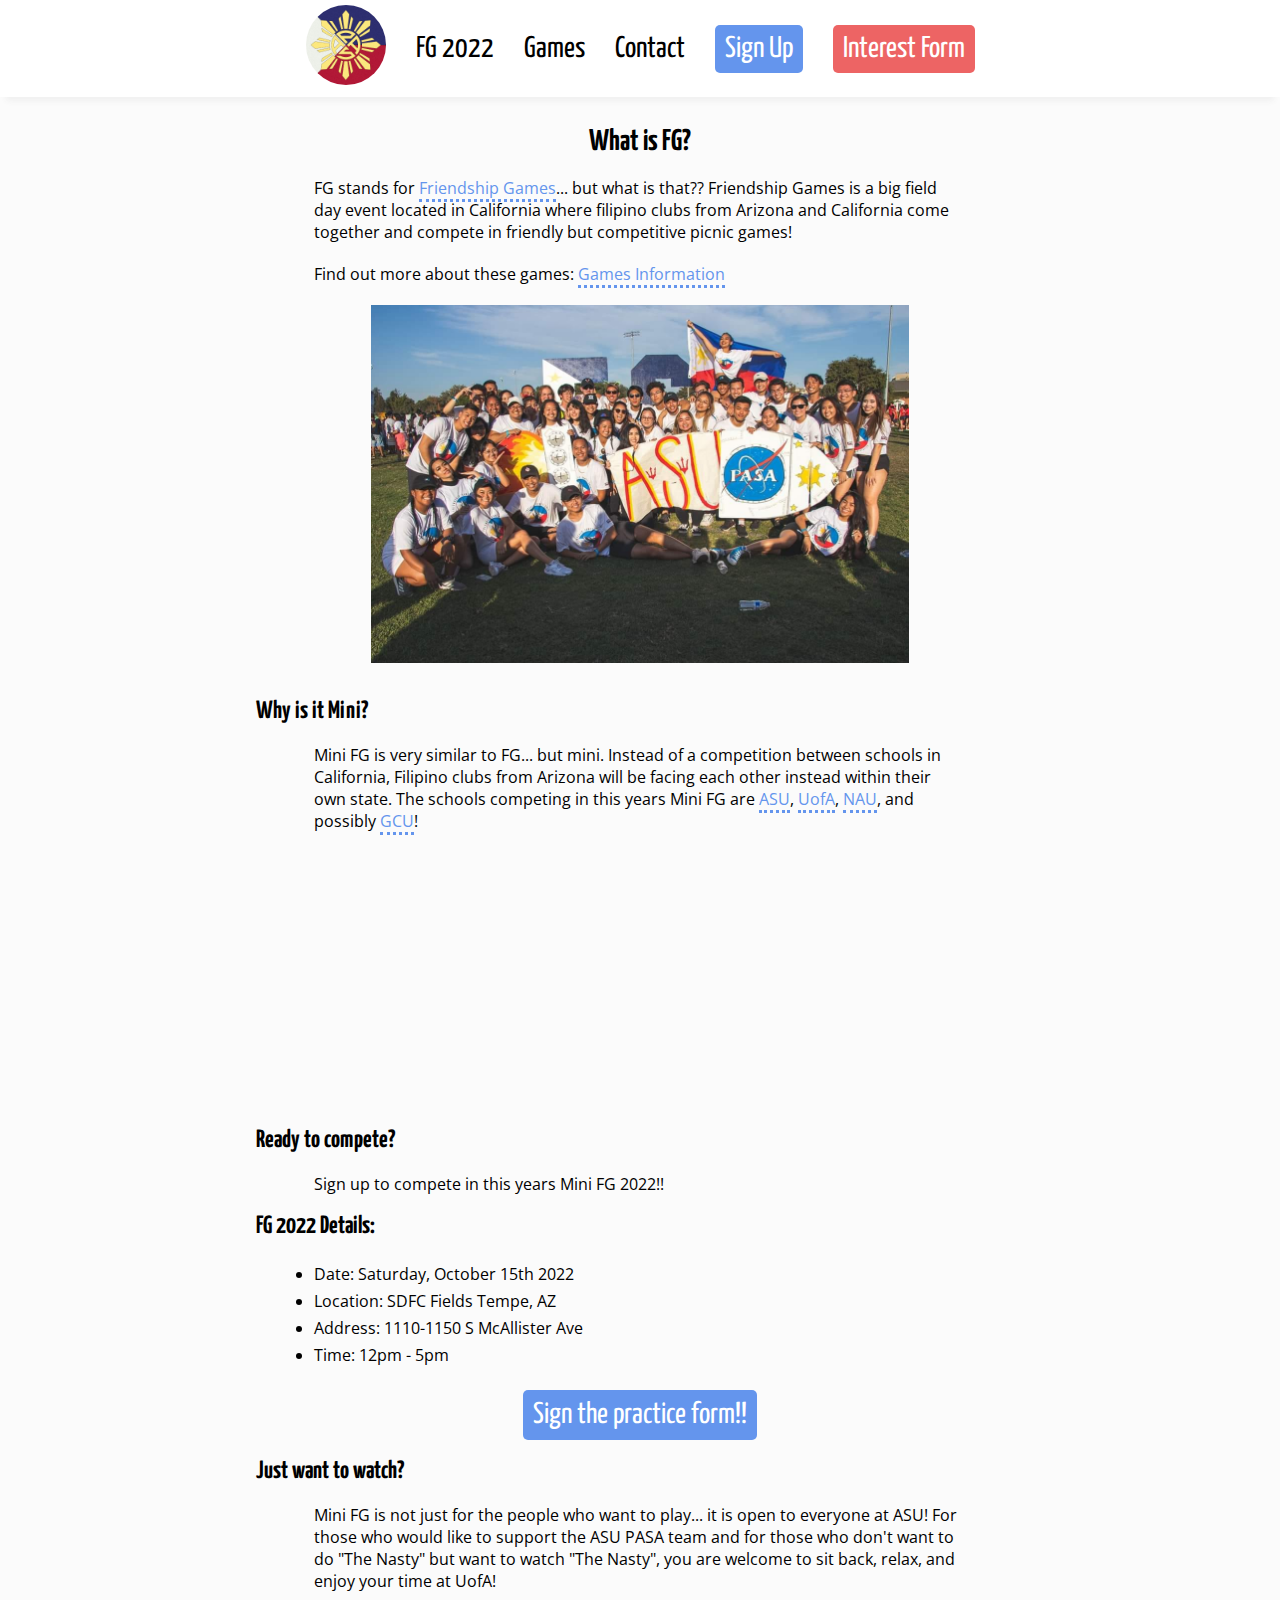
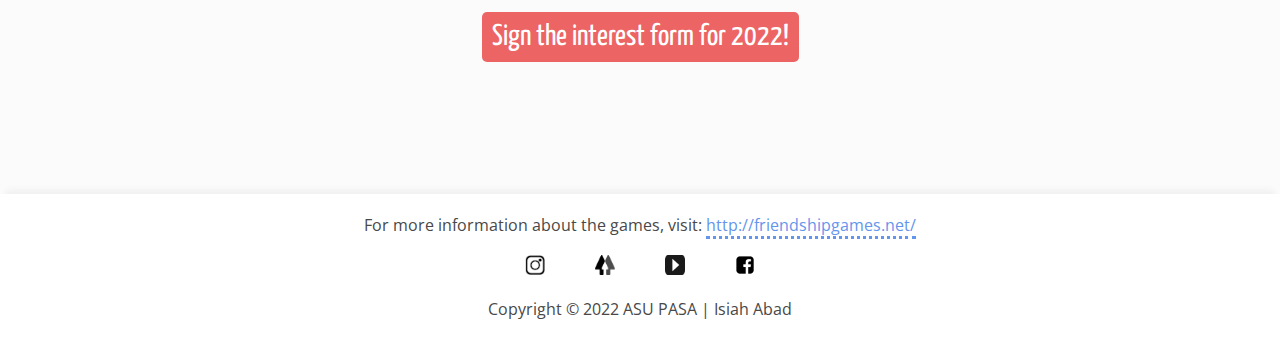
<file: index.html>
<!DOCTYPE html>
<html lang="en">
<head>
    <meta charset="UTF-8">
    <meta http-equiv="X-UA-Compatible" content="IE=edge">
    <meta name="viewport" content="width=device-width, initial-scale=1.0">
    <title>Friendship Games 2022 | ASU PASA</title>
    <link rel="shortcut icon" href="images/PASA_logo.jpg" type="image/x-icon">
    <link rel="stylesheet" href="styles.css">
    <link rel="stylesheet" href="https://fonts.googleapis.com/css?family=Yanone+Kaffeesatz|Open+Sans">
</head>
<body>

    <div id="main-body-container">
        <nav id="nav-bar">
            <div class="nav-row">
                <div class="nav-logo">
                    <a href="index.html" id="main-logo"><img src="images/PASA_logo.jpg" alt="ASU PASA" id="nav-logo"></a>
                </div>
                <div id="hamburger-menu-container">
                    <div class="hamburger-container">
                        <span class="line left-slant"></span>
                        <span class="line middle"></span>
                        <span class="line right-slant"></span>
                    </div>
                </div>
            </div>
            <div id="nav-links" class="close">
                <ul>
                    <li><a href="index.html">FG 2022</a></li>
                    <li><a href="gamesInfo.html">Games</a></li>
                    <li><a href="contact.html">Contact</a></li>
                    <li><a class="signUp-button" target="_blank" href="https://forms.gle/k8NQMVQLHvkqhZrT9">Sign Up</a></li>
                    <li><a href="https://forms.gle/RQXgFizw3iCf7S4EA" class="signUp-button interest-form" target="_blank">Interest Form</a></li> 
                </ul>
            </div>
        
        </nav>
        <div class="main-container">
            <section>
                <h1>What is FG? </h1>
                <p>FG stands for <a href="http://friendshipgames.net/" class="page-links" target="_blank">Friendship Games</a>... but what is that?? Friendship Games is a big field day event located in California where filipino clubs from Arizona and California come together and compete in friendly but competitive picnic games!</p>
        
        
                <p>Find out more about these games: <a href="gamesInfo.html" target="_blank" class="page-links">Games Information</a></p>
        
                <div class="section-image-container">
                    <img src="images/friendshipGames_Summer2019.jpg" alt="ASU PASA Friendship Games 2019">
                </div>
            </section>
            <section>
                <h2>Why is it Mini?</h2>
                <p>Mini FG is very similar to FG... but mini. Instead of a competition between schools in California, Filipino clubs from Arizona will be facing each other instead within their own state. The schools competing in this years Mini FG are <a href="https://www.instagram.com/asu_pasa/?hl=en" class="page-links" target="_blank">ASU</a>, <a href="https://www.instagram.com/uafasa/?hl=en" class="page-links" target="_blank">UofA</a>, <a href="https://www.instagram.com/fasanau/?hl=en" class="page-links" target="_blank">NAU</a>, and possibly <a href="https://www.instagram.com/gcu_pasa/?hl=en" class="page-links" target="_blank">GCU</a>!</p>
                <div class="video-sections">
                    <div class="video-container"><iframe src="https://www.youtube.com/embed/1W9u6oOQThE" title="YouTube video player" frameborder="0" allow="accelerometer; autoplay; clipboard-write; encrypted-media; gyroscope; picture-in-picture" allowfullscreen></iframe></div>
                    <div class="video-container"><iframe src="https://www.youtube.com/embed/iFPdv0kzezE" title="YouTube video player" frameborder="0" allow="accelerometer; autoplay; clipboard-write; encrypted-media; gyroscope; picture-in-picture" allowfullscreen></iframe></div>
                </div>
            </section>
            <section>
                <h2>Ready to compete?</h2>
                <p>Sign up to compete in this years Mini FG 2022!</strong>!</p>
                <div id="date-time-info">
                    <h2>FG 2022 Details:</h2>
                    <div class="section-indent">
                        <ul class="info-list">
                            <li>Date: Saturday, October 15th 2022</li>
                            <li>Location: SDFC Fields Tempe, AZ</li>
                            <li>Address: 1110-1150 S McAllister Ave</li>
                            <li>Time: 12pm - 5pm</li>
                        </ul>
                        <div class="page-button">
                            <a class="signUp-button" target="_blank" href="https://forms.gle/k8NQMVQLHvkqhZrT9">Sign the practice form!!</a>
                        </div>
                    </div>
                    <h2>Just want to watch?</h2>
                    <p>Mini FG is not just for the people who want to play... it is open to everyone at ASU! For those who would like to support the ASU PASA team and for those who don't want to do "The Nasty" but want to watch "The Nasty", you are welcome to sit back, relax, and enjoy your time at UofA!</p>
                    <div class="page-button"><a href="https://docs.google.com/forms/d/1pidD64OcS0Bzf2bY14HlWFivsCvFKfWTnEAQwNEMLL0/edit" class="signUp-button interest-form" target="_blank">Sign the interest form for 2022!</a></div>
                </div>
            </section>
        
        </div>
        <footer>
                <span>For more information about the games, visit: <a href="http://friendshipgames.net/" class="page-links">http://friendshipgames.net/</a></span>
                <div class="footer-links-mainCont">
                    <div class="footer-links-cont">
                        <a href="https://www.instagram.com/asu_pasa/" target="_blank"><img src="images/insta2021logo.png" alt="PASA Instagram" class="footer-social-link"></a>
                    </div>
                    <div class="footer-links-cont">
                        <a href="https://linktr.ee/asupasa" target="_blank"><img src="images/linkTree2021logo.png" alt="PASA LinkTree" class="footer-social-link"></a>
                    </div>
                    <div class="footer-links-cont">
                        <a href="https://www.youtube.com/channel/UCqK_gOUUoIpHO4DYbhkXx4Q?app=desktop" target="_blank"><img src="images/yT2021logo2.png" alt="PASA Youtube" class="footer-social-link"></a>
                    </div>
                    <div class="footer-links-cont">
                        <a href="https://www.facebook.com/asupasa" target="_blank"><img src="images/fb2021logo2.png" alt="PASA Facebook" class="footer-social-link"></a>
                    </div>
                </div>
                <span>Copyright &copy 2022 ASU PASA | Isiah Abad</span>
            
        </footer>
    </div>
   

<script src="script.js"></script>
    
</body>
</html>
</file>
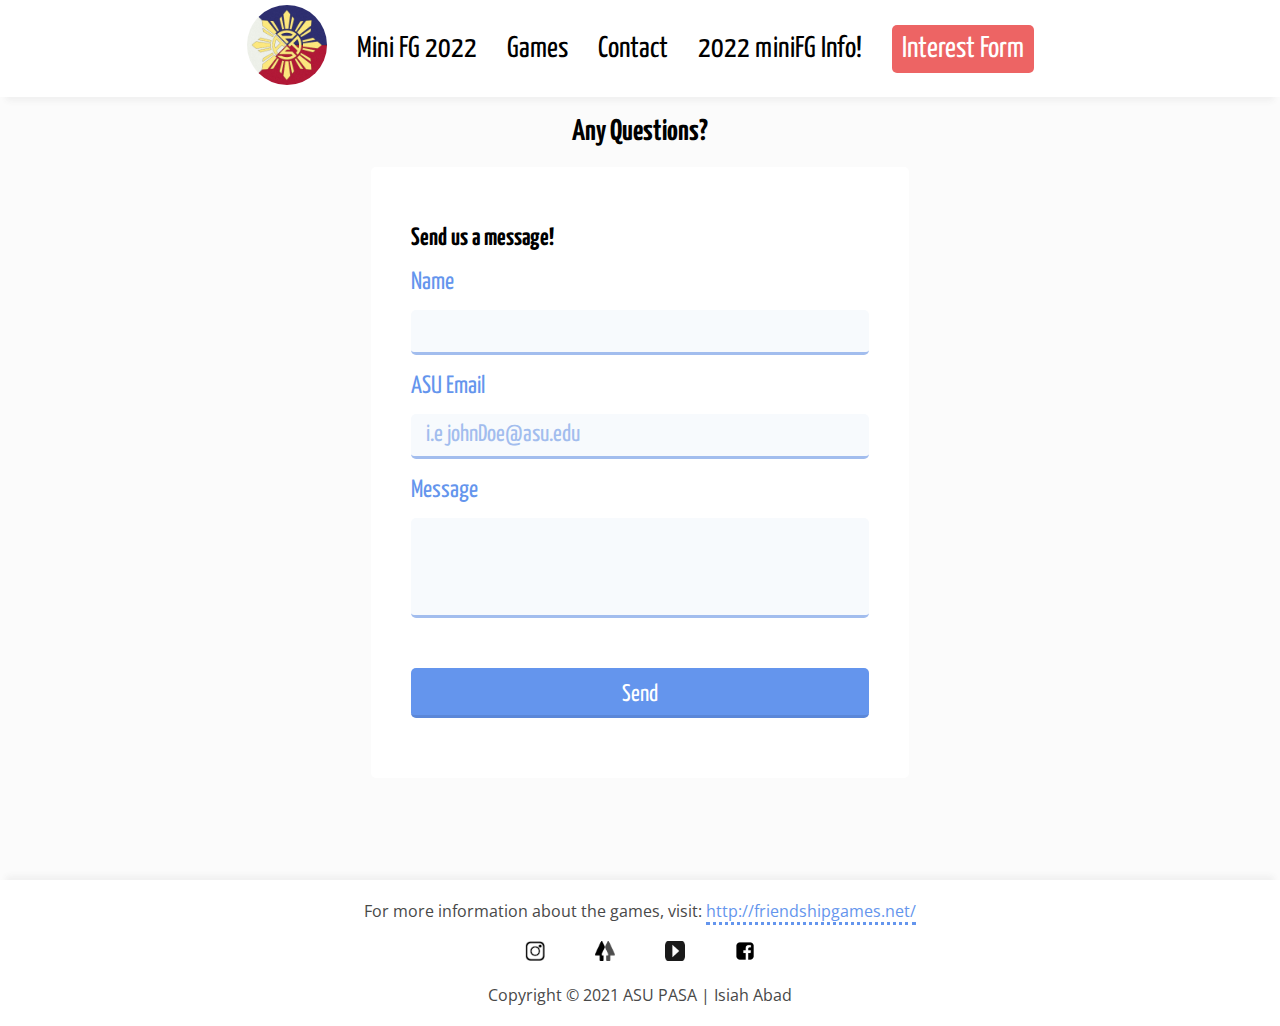
<file: contact.html>
<!DOCTYPE html>
<html lang="en">
<head>
    <meta charset="UTF-8">
    <meta http-equiv="X-UA-Compatible" content="IE=edge">
    <meta name="viewport" content="width=device-width, initial-scale=1.0">
    <title>Contact | ASU PASA</title>
    <link rel="shortcut icon" href="images/PASA_logo.jpg" type="image/x-icon">
    <link rel="stylesheet" href="styles.css">
    <link rel="stylesheet" href="https://fonts.googleapis.com/css?family=Yanone+Kaffeesatz|Open+Sans">
</head>
<body>

    <div id="main-body-container">
        <nav id="nav-bar">
            <div class="nav-row">
                <div class="nav-logo">
                    <a href="index.html" id="main-logo"><img src="images/PASA_logo.jpg" alt="ASU PASA" id="nav-logo"></a>
                </div>
                <div id="hamburger-menu-container">
                    <div class="hamburger-container">
                        <span class="line left-slant"></span>
                        <span class="line middle"></span>
                        <span class="line right-slant"></span>
                    </div>
                </div>
            </div>
            <div id="nav-links" class="close">
                <ul>
                    <li><a href="index.html">Mini FG 2022</a></li>
                    <li><a href="gamesInfo.html">Games</a></li>
                    <li><a href="contact.html">Contact</a></li>
                    <li><a class="miniFGInformation-Button" target="_blank" href="https://docs.google.com/document/d/1QZG8GNYidTl5jrrvCjqZVChCRbNWOkrlTkwhGho6GTE/edit?usp=sharing">2022 miniFG Info!</a></li>
                    <li><a href="https://docs.google.com/forms/d/1pidD64OcS0Bzf2bY14HlWFivsCvFKfWTnEAQwNEMLL0/edit" class="signUp-button interest-form" target="_blank">Interest Form</a></li> 
                </ul>
            </div>
        
        </nav>
        <div class="main-container">
            <h1>Any Questions?</h1>
            <div id="form-container">
                
                <form action="https://formsubmit.co/122fc8e959b98d5c298fea4d4703611c" method="POST" id="form">
                    <h2>Send us a message!</h2>

                    <input type="hidden" name="_captcha" value="false">
                    <input type="hidden" name="_next" value="https://iabad1.github.io/miniFG/user-contact-message.html">

                    <div class="input-container">
                        <label for="flName">Name</label>
                        <input type="text" name="name" id="name" required>
                    </div>
                    <div class="input-container">
                        <label for="email">ASU Email</label>
                        <input type="email" name="email" id="email" placeholder="i.e johnDoe@asu.edu" required>
                    </div>
                    <div class="input-container">
                        <label for="messageInput">Message</label>
                        <textarea name="messageInput" id="messageInput" rows="90" required></textarea>
                    </div>
                    <div class="input-container">
                        
                        <input type="submit" value="Send">
                    </div>
                </form>
            </div>
        </div>
        <footer>
            <span>For more information about the games, visit: <a href="http://friendshipgames.net/" class="page-links">http://friendshipgames.net/</a></span>
            <div class="footer-links-mainCont">
                <div class="footer-links-cont">
                    <a href="https://www.instagram.com/asu_pasa/" target="_blank"><img src="images/insta2021logo.png" alt="PASA Instagram" class="footer-social-link"></a>
                </div>
                <div class="footer-links-cont">
                    <a href="https://linktr.ee/asupasa" target="_blank"><img src="images/linkTree2021logo.png" alt="PASA LinkTree" class="footer-social-link"></a>
                </div>
                <div class="footer-links-cont">
                    <a href="https://www.youtube.com/channel/UCqK_gOUUoIpHO4DYbhkXx4Q?app=desktop" target="_blank"><img src="images/yT2021logo2.png" alt="PASA Youtube" class="footer-social-link"></a>
                </div>
                <div class="footer-links-cont">
                    <a href="https://www.facebook.com/asupasa" target="_blank"><img src="images/fb2021logo2.png" alt="PASA Facebook" class="footer-social-link"></a>
                </div>
            </div>
            <span>Copyright &copy 2021 ASU PASA | Isiah Abad</span>
        </footer>
    </div>
   

<script src="script.js"></script>
    
</body>
</html>
</file>
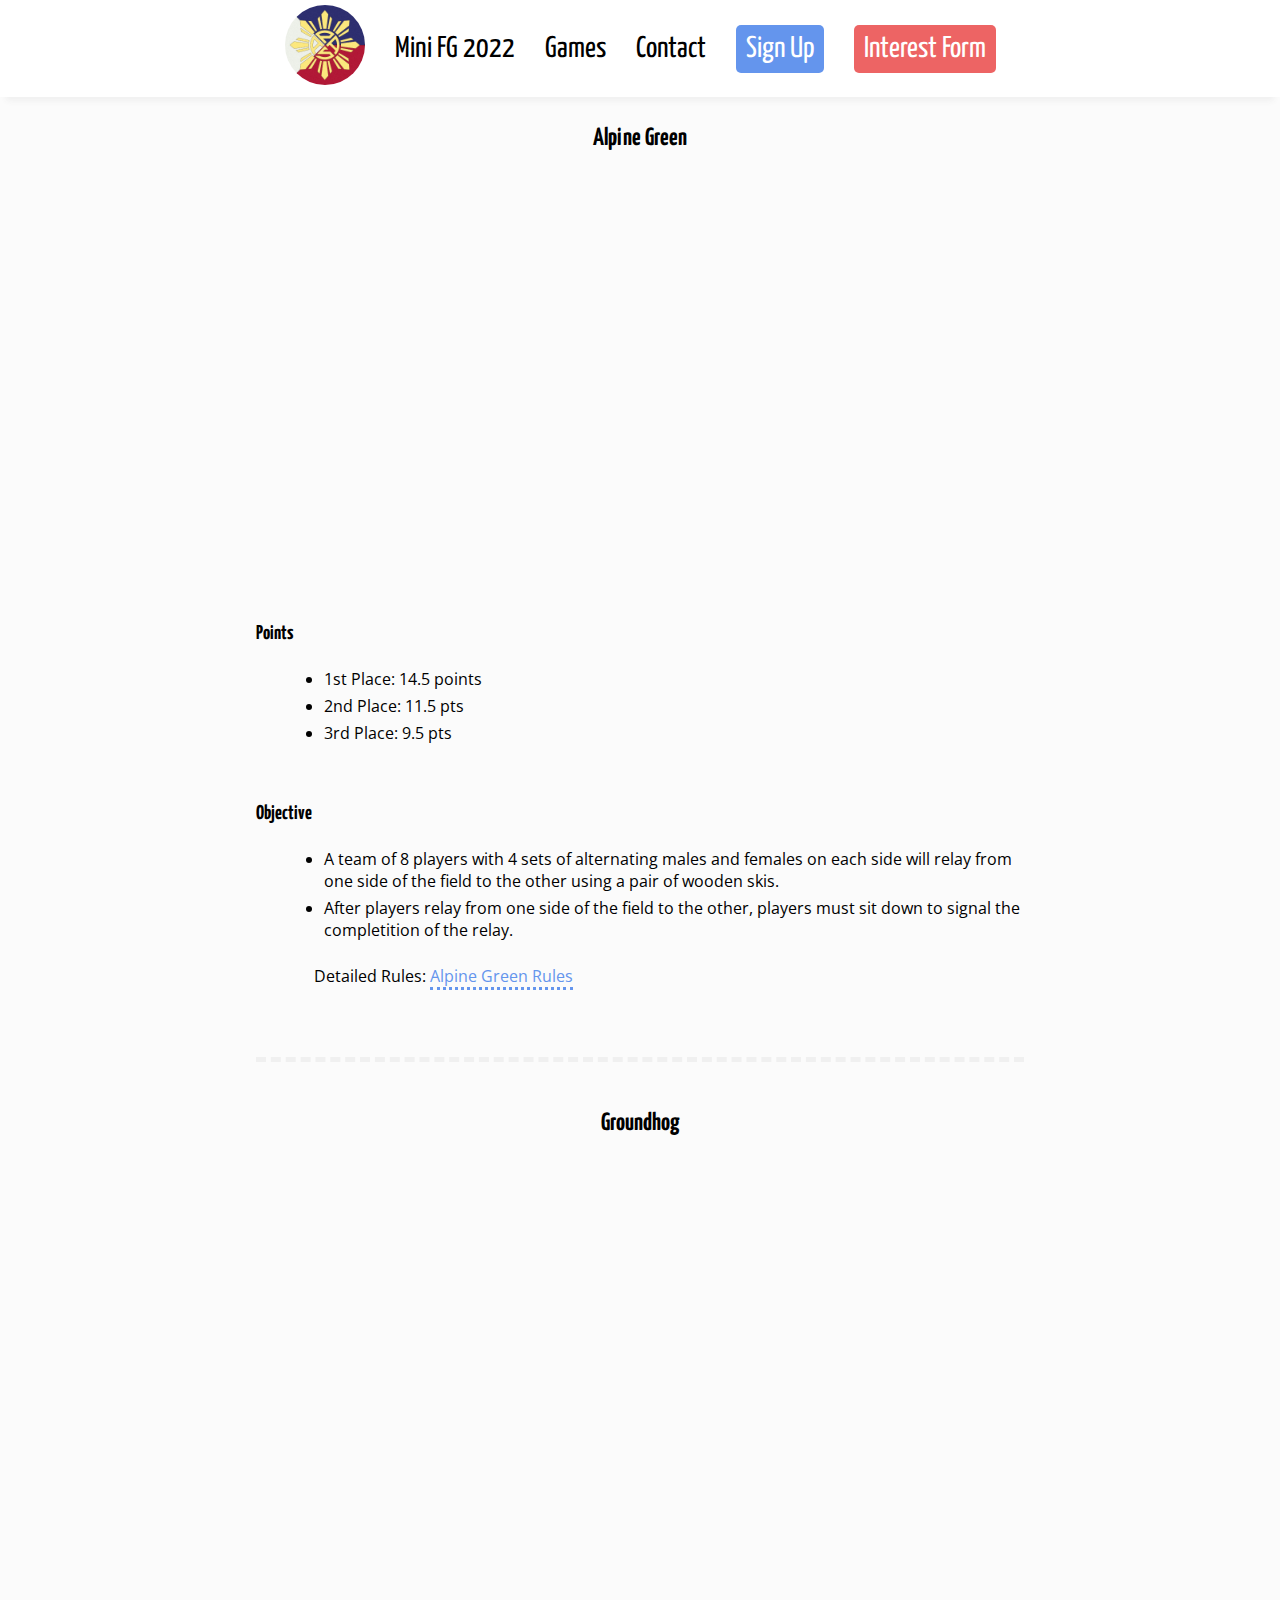
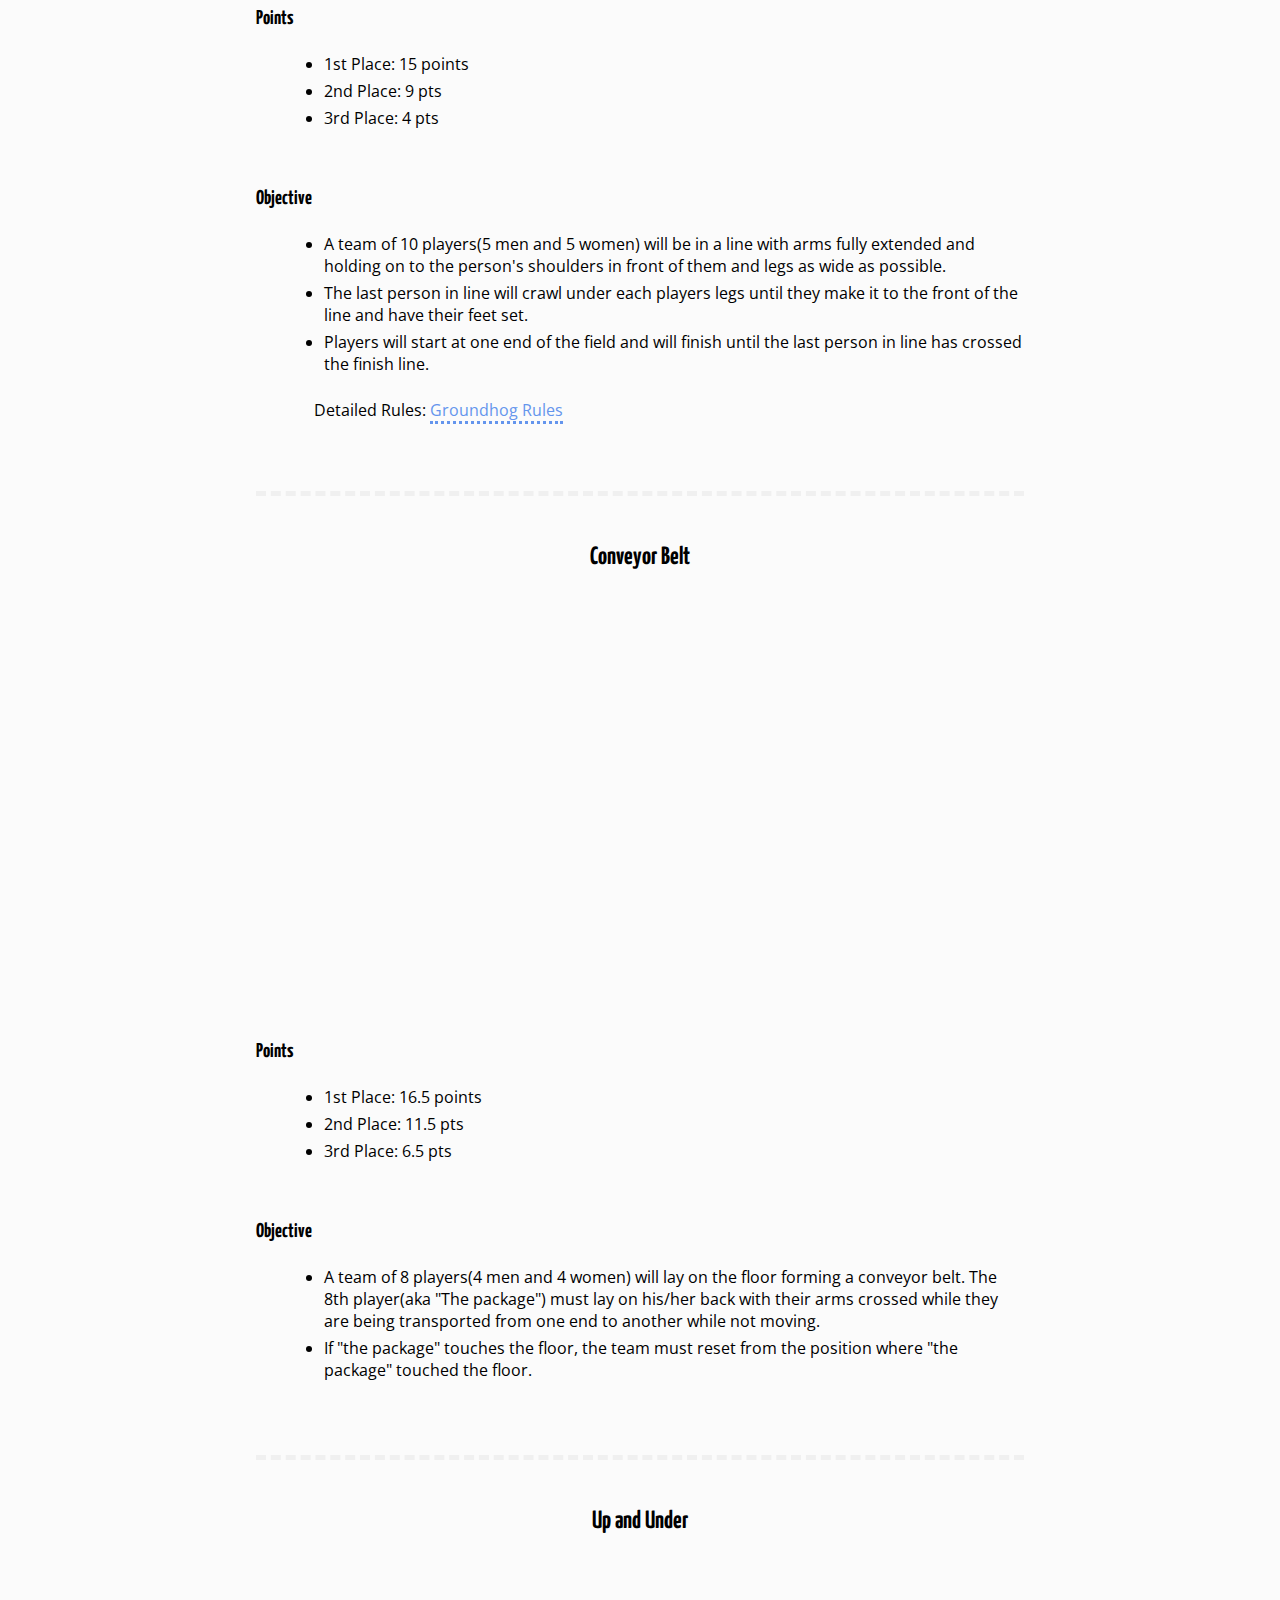
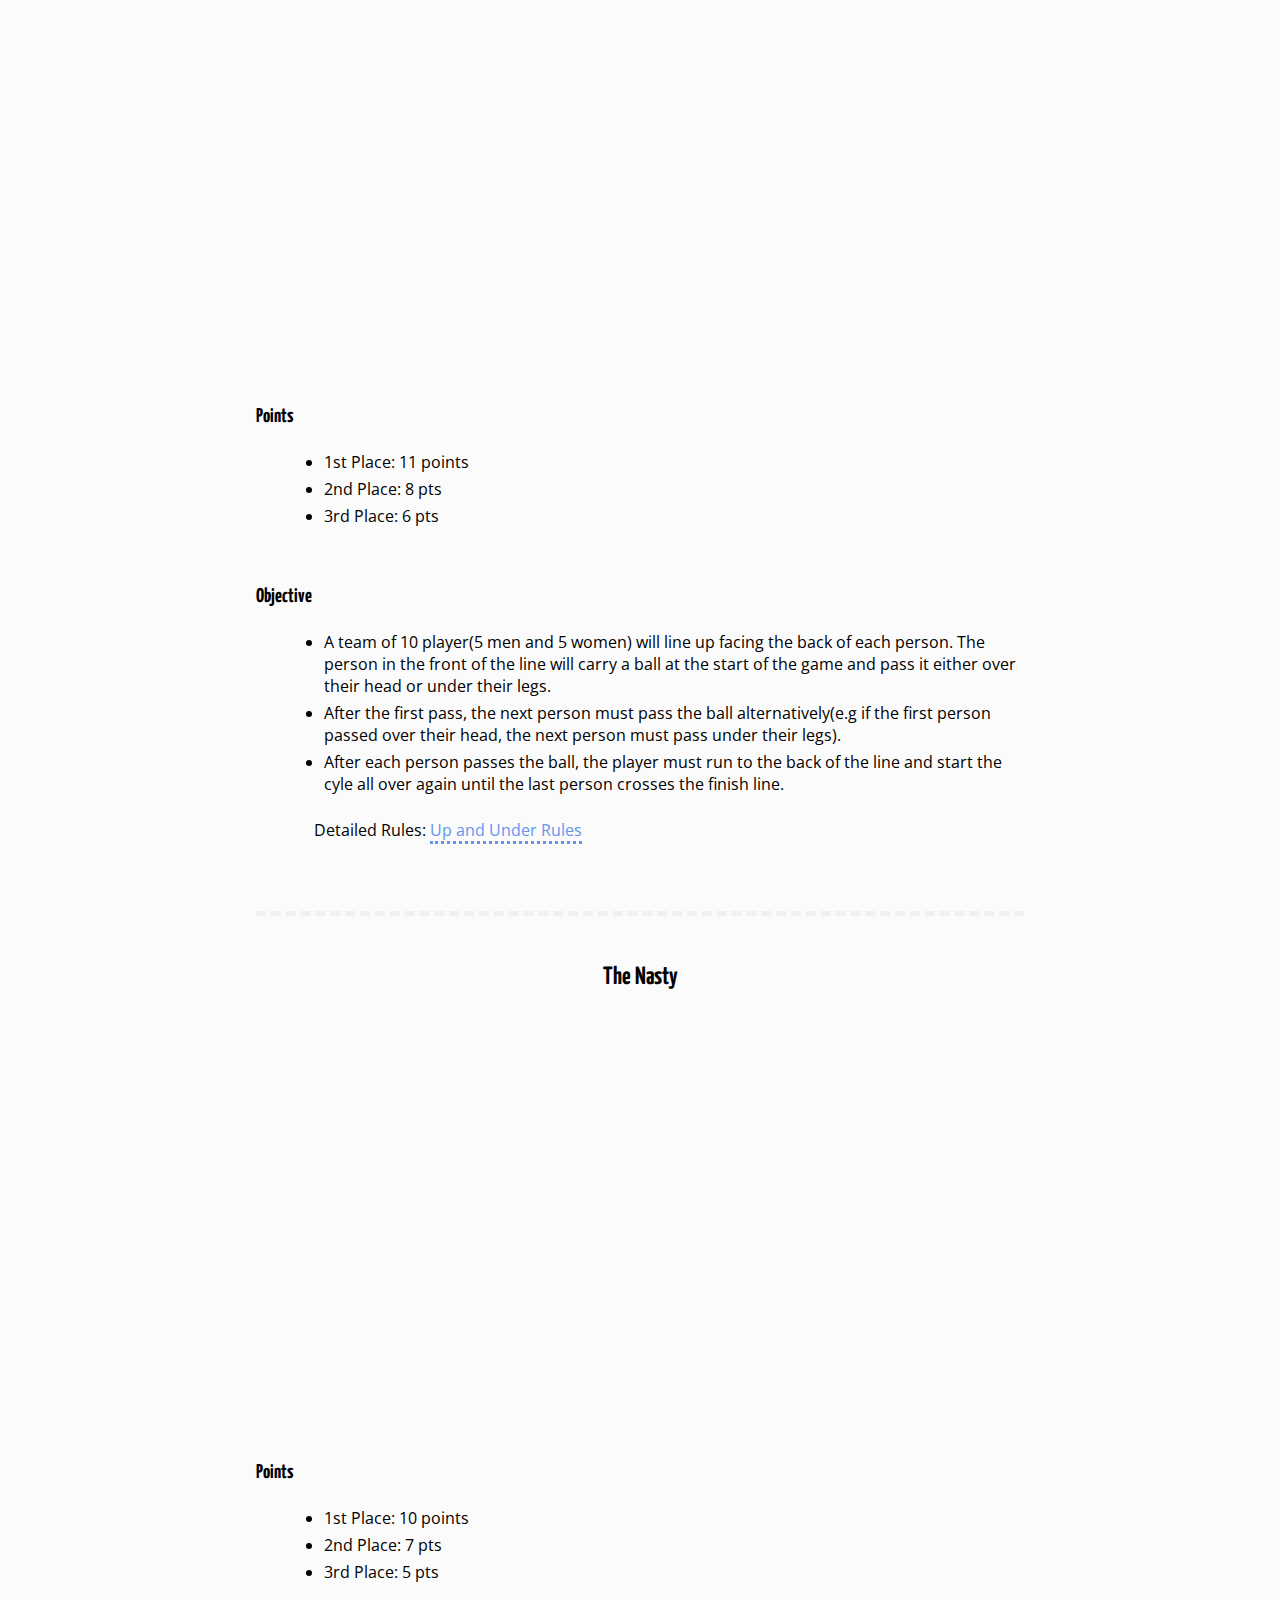
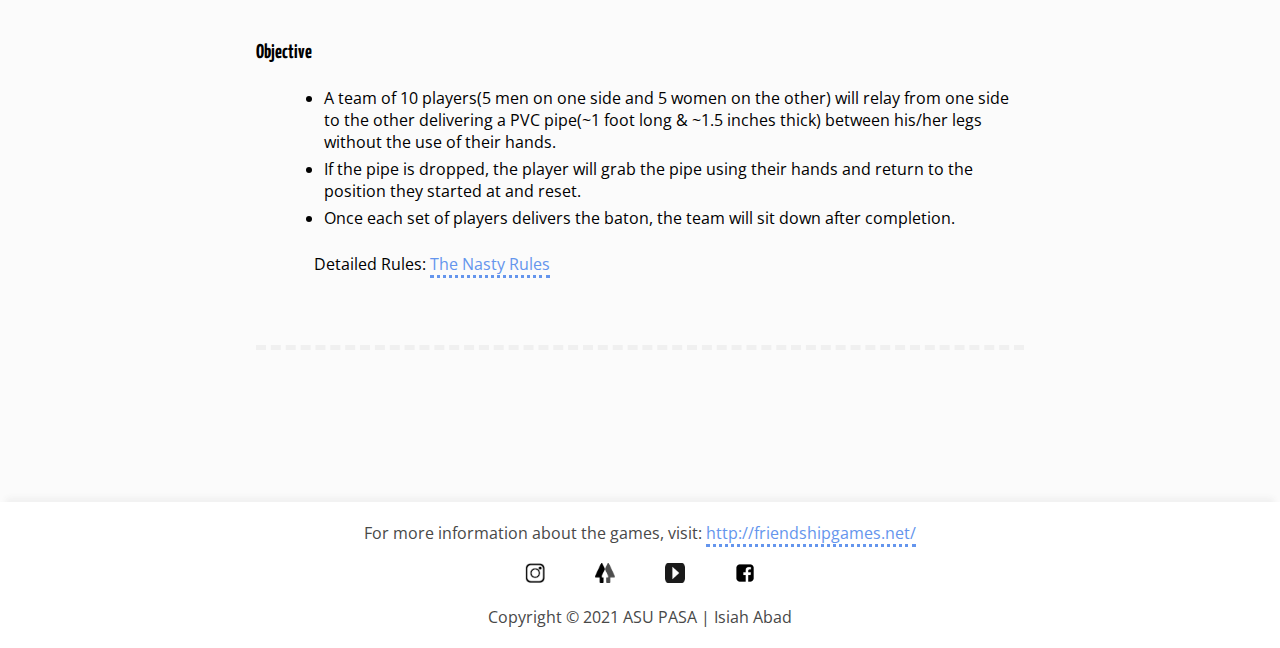
<file: gamesInfo.html>
<!DOCTYPE html>
<html lang="en">
<head>
    <meta charset="UTF-8">
    <meta http-equiv="X-UA-Compatible" content="IE=edge">
    <meta name="viewport" content="width=device-width, initial-scale=1.0">
    <title>Mini FG Games Information 2022 | ASU PASA</title>
    <link rel="shortcut icon" href="images/PASA_logo.jpg" type="image/x-icon">
    <link rel="stylesheet" href="styles.css">
    <link rel="stylesheet" href="https://fonts.googleapis.com/css?family=Yanone+Kaffeesatz|Open+Sans">
</head>
<body>

    <div id="main-body-container">
        <nav id="nav-bar">
            <div class="nav-row">
                <div class="nav-logo">
                    <a href="index.html" id="main-logo"><img src="images/PASA_logo.jpg" alt="ASU PASA" id="nav-logo"></a>
                </div>
                <div id="hamburger-menu-container">
                    <div class="hamburger-container">
                        <span class="line left-slant"></span>
                        <span class="line middle"></span>
                        <span class="line right-slant"></span>
                    </div>
                </div>
            </div>
            <div id="nav-links" class="close">
                <ul>
                    <li><a href="index.html">Mini FG 2022</a></li>
                    <li><a href="gamesInfo.html">Games</a></li>
                    <li><a href="contact.html">Contact</a></li>
                    <li><a class="signUp-button" target="_blank" href="https://forms.gle/k8NQMVQLHvkqhZrT9">Sign Up</a></li>
                    <li><a href="https://forms.gle/RQXgFizw3iCf7S4EA" class="signUp-button interest-form" target="_blank">Interest Form</a></li> 
                </ul>
            </div>
        
        </nav>
        <div class="main-container">
            
            <section class="section-game-info">
                <h2>Alpine Green</h2>
                <div class="video-sections">
                    <div class="video-container game-page-video"><iframe src="https://www.youtube.com/embed/qWyC3ktnKZE" title="YouTube video player" frameborder="0" allow="accelerometer; autoplay; clipboard-write; encrypted-media; gyroscope; picture-in-picture" allowfullscreen></iframe></div>
                </div>
                <div class="game-sections">
                    <div class="game-info">
                        <h3>Points</h3>
                        <ul class="info-list section-indent-2">
                            <li>1st Place: 14.5 points</li>
                            <li>2nd Place: 11.5 pts</li>
                            <li>3rd Place: 9.5 pts</li>
                        </ul>
                    </div>
                    <div class="game-info">
                        <h3>Objective</h3>
                        <ul class="info-list section-indent-2">
                            <li>A team of 8 players with 4 sets of alternating males and females on each side will relay from one side of the field to the other using a pair of wooden skis.</li>
                            <li>After players relay from one side of the field to the other, players must sit down to signal the completition of the relay. </li>
                        </ul>
                        <p>Detailed Rules: <a href="http://friendshipgames.net/alpine-green-page" class="page-links" target="_blank">Alpine Green Rules</a></p>
                    </div>
                </div>
            </section>
            <section class="section-game-info">
                <h2>Groundhog</h2>
                <div class="video-sections">
                    <div class="video-container game-page-video"><iframe src="https://www.youtube.com/embed/7s3s-xiuROg" title="YouTube video player" frameborder="0" allow="accelerometer; autoplay; clipboard-write; encrypted-media; gyroscope; picture-in-picture" allowfullscreen></iframe></div>
                </div>
                <div class="game-sections">
                    <div class="game-info">
                        <h3>Points</h3>
                        <ul class="info-list section-indent-2">
                            <li>1st Place: 15 points</li>
                            <li>2nd Place: 9 pts</li>
                            <li>3rd Place: 4 pts</li>
                        </ul>
                    </div>
                    <div class="game-info">
                        <h3>Objective</h3>
                        <ul class="info-list section-indent-2">
                            <li>A team of 10 players(5 men and 5 women) will be in a line with arms fully extended and holding on to the person's shoulders in front of them and legs as wide as possible.</li>
                            <li>The last person in line will crawl under each players legs until they make it to the front of the line and have their feet set. </li>
                            <li>Players will start at one end of the field and will finish until the last person in line has crossed the finish line.</li>
                        </ul>
                        <p>Detailed Rules: <a href="http://friendshipgames.net/big-groundhog-page" class="page-links" target="_blank">Groundhog Rules</a></p>
                    </div>
                </div>

            </section>
            <section class="section-game-info">
                <h2>Conveyor Belt</h2>
                <div class="video-sections">
                    <div class="video-container game-page-video"><iframe src="https://www.youtube.com/embed/kcEXKjZddTE" title="YouTube video player" frameborder="0" allow="accelerometer; autoplay; clipboard-write; encrypted-media; gyroscope; picture-in-picture" allowfullscreen></iframe></div>
                </div>
                <div class="game-sections">
                    <div class="game-info">
                        <h3>Points</h3>
                        <ul class="info-list section-indent-2">
                            <li>1st Place: 16.5 points</li>
                            <li>2nd Place: 11.5 pts</li>
                            <li>3rd Place: 6.5 pts</li>
                        </ul>
                    </div>
                    <div class="game-info">
                        <h3>Objective</h3>
                        <ul class="info-list section-indent-2">
                            <li>A team of 8 players(4 men and 4 women) will lay on the floor forming a conveyor belt. The 8th player(aka "The package") must lay on his/her back with their arms crossed while they are being transported from one end to another while not moving.</li>
                            <li>If "the package" touches the floor, the team must reset from the position where "the package" touched the floor.</li>
                        </ul>
                    </div>
                </div>
            </section>
            <section class="section-game-info">
                <h2>Up and Under</h2>
                <div class="video-sections">
                    <div class="video-container game-page-video"><iframe src="https://www.youtube.com/embed/Uza4xLUMyFs" title="YouTube video player" frameborder="0" allow="accelerometer; autoplay; clipboard-write; encrypted-media; gyroscope; picture-in-picture" allowfullscreen></iframe></div>
                </div>
                <div class="game-sections">
                    <div class="game-info">
                        <h3>Points</h3>
                        <ul class="info-list section-indent-2">
                            <li>1st Place: 11 points</li>
                            <li>2nd Place: 8 pts</li>
                            <li>3rd Place: 6 pts</li>
                        </ul>
                    </div>
                    <div class="game-info">
                        <h3>Objective</h3>
                        <ul class="info-list section-indent-2">
                            <li>A team of 10 player(5 men and 5 women) will line up facing the back of each person. The person in the front of the line will carry a ball at the start of the game and pass it either over their head or under their legs.</li>
                            <li>After the first pass, the next person must pass the ball alternatively(e.g if the first person passed over their head, the next person must pass under their legs).</li>
                            <li>After each person passes the ball, the player must run to the back of the line and start the cyle all over again until the last person crosses the finish line.</li>
                        </ul>
                        <p>Detailed Rules: <a href="http://friendshipgames.net/up-and-under-page" class="page-links" target="_blank">Up and Under Rules</a></p>
                    </div>
                </div>

            </section>
            <section class="section-game-info">
                <h2>The Nasty</h2>
                <div class="video-sections">
                    <div class="video-container game-page-video"><iframe src="https://www.youtube.com/embed/1kSiabhzdLQ" title="YouTube video player" frameborder="0" allow="accelerometer; autoplay; clipboard-write; encrypted-media; gyroscope; picture-in-picture" allowfullscreen></iframe></div>
                </div>

                <div class="game-sections">
                    <div class="game-info">
                        <h3>Points</h3>
                        <ul class="info-list section-indent-2">
                            <li>1st Place: 10 points</li>
                            <li>2nd Place: 7 pts</li>
                            <li>3rd Place: 5 pts</li>
                        </ul>
                    </div>
                    <div class="game-info">
                        <h3>Objective</h3>
                        <ul class="info-list section-indent-2">
                            <li>A team of 10 players(5 men on one side and 5 women on the other) will relay from one side to the other delivering a PVC pipe(~1 foot long & ~1.5 inches thick) between his/her legs without the use of their hands.</li>
                            <li>If the pipe is dropped, the player will grab the pipe using their hands and return to the position they started at and reset.</li>
                            <li>Once each set of players delivers the baton, the team will sit down after completion.</li>
                        </ul>
                        <p>Detailed Rules: <a href="http://friendshipgames.net/the-nasty-page" class="page-links" target="_blank">The Nasty Rules</a></p>
                    </div>
                </div>
            </section>
        
        </div>
        <footer>
            <span>For more information about the games, visit: <a href="http://friendshipgames.net/" class="page-links">http://friendshipgames.net/</a></span>
            <div class="footer-links-mainCont">
                <div class="footer-links-cont">
                    <a href="https://www.instagram.com/asu_pasa/" target="_blank"><img src="images/insta2021logo.png" alt="PASA Instagram" class="footer-social-link"></a>
                </div>
                <div class="footer-links-cont">
                    <a href="https://linktr.ee/asupasa" target="_blank"><img src="images/linkTree2021logo.png" alt="PASA LinkTree" class="footer-social-link"></a>
                </div>
                <div class="footer-links-cont">
                    <a href="https://www.youtube.com/channel/UCqK_gOUUoIpHO4DYbhkXx4Q?app=desktop" target="_blank"><img src="images/yT2021logo2.png" alt="PASA Youtube" class="footer-social-link"></a>
                </div>
                <div class="footer-links-cont">
                    <a href="https://www.facebook.com/asupasa" target="_blank"><img src="images/fb2021logo2.png" alt="PASA Facebook" class="footer-social-link"></a>
                </div>
            </div>
            <span>Copyright &copy 2021 ASU PASA | Isiah Abad</span>
        
        </footer>
    </div>
   

<script src="script.js"></script>
    
</body>
</html>
</file>
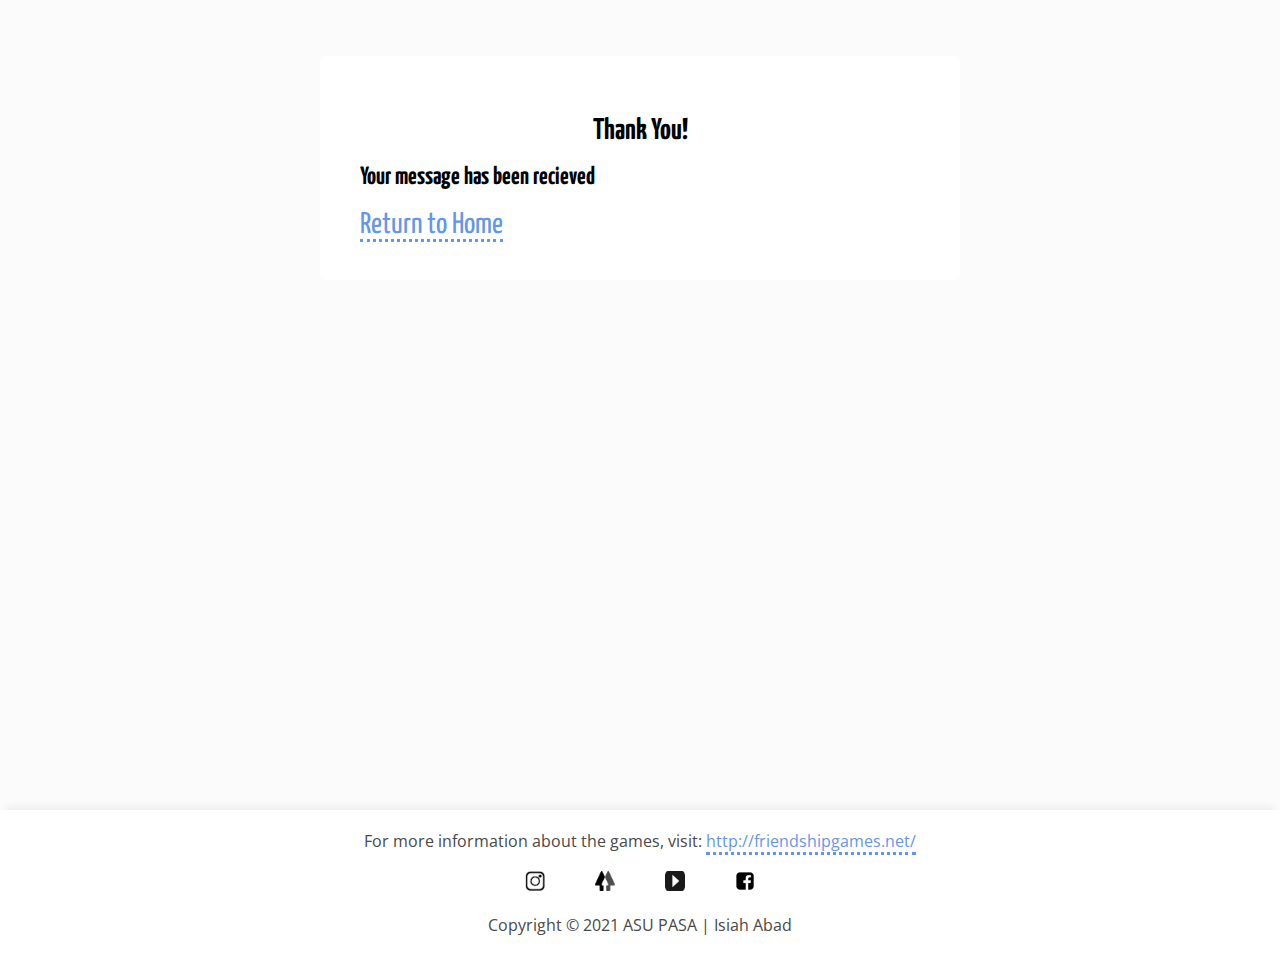
<file: user-contact-message.html>
<!DOCTYPE html>
<html lang="en">
<head>
    <meta charset="UTF-8">
    <meta http-equiv="X-UA-Compatible" content="IE=edge">
    <meta name="viewport" content="width=device-width, initial-scale=1.0">
    <title>Thank You! | ASU PASA</title>
    <link rel="shortcut icon" href="images/PASA_logo.jpg" type="image/x-icon">
    <link rel="stylesheet" href="styles.css">
    <link rel="stylesheet" href="https://fonts.googleapis.com/css?family=Yanone+Kaffeesatz|Open+Sans">
</head>
<body>

    <div id="main-body-container">
        <div id="thankyou-container">
            
            <h1>Thank You!</h1>
            <h2>Your message has been recieved</h2>
            <a href="index.html" class="page-links">Return to Home</a>
            
        </div>
        <footer>
            <span>For more information about the games, visit: <a href="http://friendshipgames.net/" class="page-links">http://friendshipgames.net/</a></span>
            <div class="footer-links-mainCont">
                <div class="footer-links-cont">
                    <a href="https://www.instagram.com/asu_pasa/" target="_blank"><img src="images/insta2021logo.png" alt="PASA Instagram" class="footer-social-link"></a>
                </div>
                <div class="footer-links-cont">
                    <a href="https://linktr.ee/asupasa" target="_blank"><img src="images/linkTree2021logo.png" alt="PASA LinkTree" class="footer-social-link"></a>
                </div>
                <div class="footer-links-cont">
                    <a href="https://www.youtube.com/channel/UCqK_gOUUoIpHO4DYbhkXx4Q?app=desktop" target="_blank"><img src="images/yT2021logo2.png" alt="PASA Youtube" class="footer-social-link"></a>
                </div>
                <div class="footer-links-cont">
                    <a href="https://www.facebook.com/asupasa" target="_blank"><img src="images/fb2021logo2.png" alt="PASA Facebook" class="footer-social-link"></a>
                </div>
            </div>
            <span>Copyright &copy 2021 ASU PASA | Isiah Abad</span>
        
        </footer>
    </div>

    
   

<script src="script.js"></script>
    
</body>
</html>
</file>
<file: styles.css>
:root{
    --dark-color: #000000;
    --footer-color: #484848;
    --bg-color: #fbfbfb;

    --primary-color: #ffffff;
    --secondary-color: #6495ED;
    --secondary-purp: #9664ed;
    --secondary-light-color: #a2bdee;
    --secondary-dark-color: #5b87d8;
    --red-color: #ed6464 ;

    --shadow-color: #f0f0f0;
    --light-color: #f7fafd;
}

*{
    box-sizing: border-box;
    padding: 0;
    margin: 0;
}

body{ /*Default font*/
    font-family: Yanone Kaffeesatz, serif;
    font-size: 1.875rem;
    background-color: var(--bg-color);
    
}

nav{
    background-color: var(--primary-color);

z-index: 3;}



p,span, .info-list li{
    font-family: Open Sans, serif;
    font-size: 1rem;
}

p,.section-indent{
    margin: 1.25rem auto;
    width: 85%;
}
.info-list.section-indent-2{
    margin-left: 4.25rem;
}


h1,h2,h3{
    margin: 1.25rem 0;
}
h1{
    font-size: 1.875rem;
   
}
h2, label{
    font-size: 1.5625rem;
}
h3{
    font-size: 1.25rem;
}

a{
    color: var(--font-color) ;
    text-decoration: none;
}

a.page-links{
    color: var(--secondary-color);
    border-bottom: dotted;
}
section{
    margin: 1.875rem 0;
}

.section-game-info > h2, h1{
    text-align: center;
}
.section-game-info::after{
    content: "";
    display: block;
    margin: 3.125rem auto;
    width: 100%;
    border-bottom: 5px dashed var(--shadow-color);
    
}
.section-image-container{
   width: 90%;
   height: 100%;
   margin: 1.25rem auto;
   
}

.section-image-container > img{
    margin: 0 auto;
    width: 100%;

}

.main-container{
    
    max-width: 90%;
    margin:  0 auto;
    padding-bottom: 15.5rem;
}
#nav-logo{
    width: 5rem; 
    border-radius: 50%;
    margin: 0 auto;
   
   
}

.info-list.section-indent-2.game-nav > li{
    font-size: 40%;
}



/*Mobile-First approach*/

#nav-bar{
    -webkit-box-shadow: 0 10px 6px -6px var(--shadow-color);
    -moz-box-shadow: 0 10px 6px -6px var(--shadow-color);
    box-shadow: 0 10px 6px -6px var(--shadow-color);
}
.nav-row{
    display: flex;
    flex-direction: row;
    justify-content: center;
    align-items: center;

    padding: 0.3125rem 0;
}


#nav-links li{
    list-style: none;
    text-align: center;
}

#hamburger-menu-container{

    z-index: 1;
    position: absolute;
    left: 85%;
   
}

.hamburger-container{
    display: flex;
    flex-direction: column;
    caret-color: transparent;

    cursor: pointer;
}

.hamburger-container > .line{
    height: 3px;
    width: 25px;
    margin: 2px;

    background-color: var(--dark-color);
    
}

.close{
    display: none;
}

.open{

    display: flex;
    position: fixed;
    top: 0;
    height: 100%;
    width: 100%;
    
    line-height: 3rem;
    background-color: var(--secondary-color);
}
.open > ul{

    display: flex;
    width: 100%;
    flex-direction: column;
    justify-content: center;
    align-items: center;
}


.signUp-button{
    
    color: var(--primary-color);
    background-color: var(--secondary-color);
    padding: 0.625rem;
    border-radius: 0.3125rem;
}

.signUp-button.interest-form{
    background-color: var(--red-color);
}
.page-button{
    display: flex;
    justify-content: center;
    align-items: center;
}

#main-body-container{
    position: relative;
    min-height: 100vh;
}

#main-body-container.open{
    position: fixed;
}
/********Open Ham Menu********/
.open-line{
    position: absolute;
    left: 90%;
    
}
.hamburger-container > .line.open-line{
   
    background-color: var(--primary-color);
}
.left-slant.open-line{
    transform: rotate(-45deg);
}
.middle.open-line{
    display: none;
}
.right-slant.open-line{
    transform: rotate(45deg);
}

.info-list  li{
    margin-bottom: 0.3125rem;
}

.info-list{
    margin: 1.5rem 0;
}

.video-sections, .game-sections{
    display: flex;
    flex-direction: column;
    flex-wrap: nowrap;
    justify-content: center;
    align-items: center;

    gap: 1rem;
    width: 100%;
    margin: 0 auto;
}


.video-container{
    position: relative;
    width: 90%;
    overflow: hidden;
    padding-top: 56.25%;
}

.video-container > iframe{
    position: absolute;
    top: 0;
    left: 0;
    bottom: 0;
    right: 0;
    width: 100%;
    height: 100%;

}

.game-info{
    width: 100%;
}
/******Contact Form********/

#form-container{

    width: 100%;
    padding: 2.5rem;
    margin: 0 auto;

    border-radius: 0.3125rem;
    background-color: var(--primary-color);

}

#thankyou-container{
    width: 50%;
    padding: 2.5rem;
    margin: 3.5rem auto;

    border-radius: 0.3125rem;
    background-color: var(--primary-color);
}

#form, .input-container{
    display: flex;
    flex-direction: column;
}

label{
    color: var(--secondary-color);
    margin-bottom: 15px;
}

input, textarea{
   
    font-family: Yanone Kaffeesatz, Arial;
    font-size: 1.5rem;

    height: 45px;
    border: none;
    
    padding: 15px;
    margin-bottom: 20px;
    background-color: var(--light-color);
    border-radius: 0.3125rem;
    border-bottom: 3px solid var(--secondary-light-color);
}

input::placeholder{
    color: var(--secondary-light-color);
}

input:focus, textarea:focus{
    outline: none;
    border-bottom-color: var(--secondary-dark-color) ;
}

input[type="submit"]{

    -webkit-appearance: none;
    font-family: Yanone Kaffeesatz, Arial;
    font-size: 1.5rem;

    background-color: var(--secondary-color);
    color: var(--primary-color);

    cursor: pointer;
    height: 50px;
    
    border-bottom-color: var(--secondary-dark-color);
    border-radius: 0.3125rem;
    
}
textarea{
    resize: none;
    height: 100px;
    margin-bottom: 50px;
}

/******Footer*********/
footer{
    display: flex;
    flex-direction: column;
    gap: 1rem;

    position: absolute;
    bottom: 0;
    width: 100%;
  
    padding: 1.25rem 0;
    color: var(--footer-color);
    text-align: center;
    background-color: var(--primary-color);
    -webkit-box-shadow: 0 -10px 6px -6px var(--shadow-color);
    -moz-box-shadow: 0 -10px 6px -6px var(--shadow-color);
    box-shadow: 0 -10px 6px -6px var(--shadow-color);
}


.footer-links-mainCont{
    display: flex;
    flex-direction: row;
    justify-content: center;
    align-items: center;

    width: 100%;
    margin: 0 auto;
    
}
.footer-links-cont{
    width: 4.375rem;
}
.footer-links-cont .footer-social-link{
    width: 20px;
    height: 20px;
}

/*****Media Query for Laptop Screens****/
@media (min-width: 768px){
    
    #hamburger-menu-container{
        display: none;
    }

    #nav-bar{
        display: flex;
        flex-direction: row;
        justify-content: center;
        align-items: center;
    }

    #nav-links{
        position: relative;
        display: flex;
        justify-content: center;
        flex-direction: row;
        align-items: center;

        height: 0;
        width: auto;

        z-index: 6;
       
    }
    #nav-links > ul{
        display: flex;
        flex-direction: row;
    }
    
    #nav-links li{
        margin-left: 30px;
    }
    
    .main-container{
        width: 60%;
    }

    .section-image-container{
        width: 70%;
     }

     .video-sections{
         flex-direction: row;
     }
     
     .video-container{
        padding-top: 32.16%;
     }

     .video-container.game-page-video{
        padding-top: 56.35%;
     }

     #form-container{
         width: 70%;
     }
}
</file>
